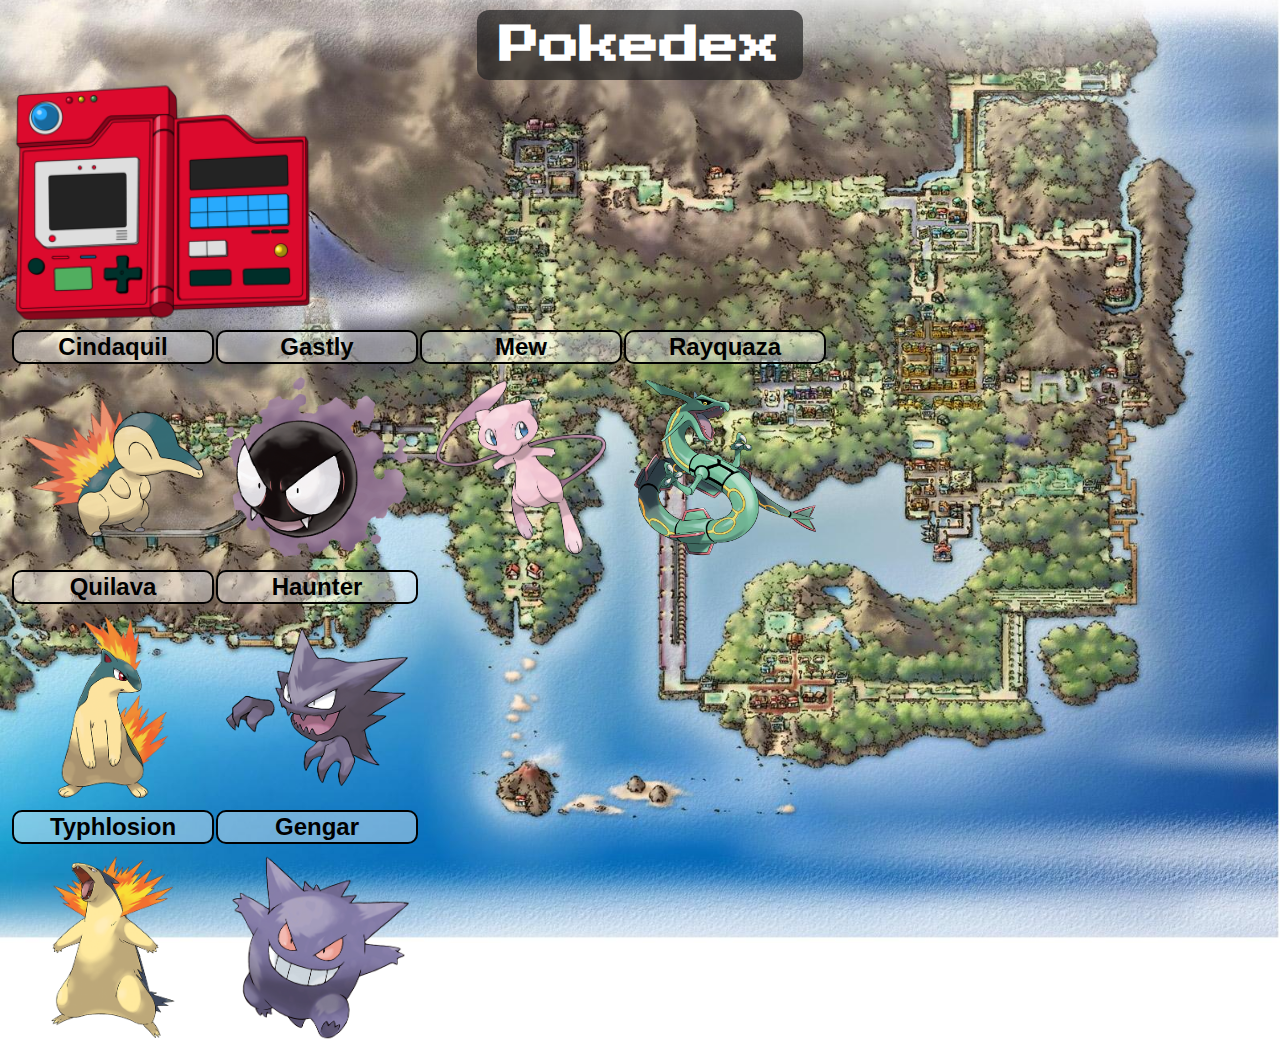
<file: index.html>
<!DOCTYPE html>
<html lang="en">
<head>
	<meta charset="UTF-8">
	<!-- indica el titulo de la pagina -->
	<title>Pokédex</title>
	<!-- indica el icono de la pagina -->
	<link rel="icon" href="img/pokeball.png">
	<!-- indica los links al tipo de letra de google fonts -->
	<link rel="preconnect" href="https://fonts.googleapis.com">
	<link rel="preconnect" href="https://fonts.gstatic.com" crossorigin>
	<link href="https://fonts.googleapis.com/css2?family=Press+Start+2P&display=swap" rel="stylesheet">
	<!-- indica el archivo de css externo -->
	<link rel="stylesheet" type="text/css" href="./estilos.css">
</head>
<body>
	<!-- div1: indica el título -->
	<div>
		<p>Pokedex</p>
	</div>
	<!-- div2: indica la imagen de la pokédex de la derecha -->
	<div>
		<img src="./img/pokedex.png" alt="Pokedex" id="img1">
	</div>
	<!-- div3: indica la tabla con el contenido de los pokemon -->
	<div>
		<table>
			<thead>
				<tr>
					<th>Cindaquil</th>
					<th>Gastly</th>
					<th>Mew</th>
					<th>Rayquaza</th>
				</tr>
			</thead>
			<tbody>
				<tr>
					<td><a href="./htmlpkmn/cindaquil/cindaquil.html"><img src="./img/cyndaquil.png"></a></td>
					<td><a href="./htmlpkmn/gastly/gastly.html"><img src="./img/gastly.png"></a></td>
					<td><a href="./htmlpkmn/mew/mew.html"><img src="./img/mew.png"></a></td>
					<td><a href="./htmlpkmn/rayquaza/rayquaza.html"><img src="./img/rayquaza.png"></a></td>
				</tr>
				<tr>
					<td class="td">Quilava</td>
					<td class="td">Haunter</td>
				</tr>
				<tr>
					<td><a href="./htmlpkmn/quilava/quilava.html"><img src="./img/quilava.png"></a></td>
					<td><a href="./htmlpkmn/haunter/haunter.html"><img src="./img/haunter.png"></a></td>
				</tr>
				<tr>
					<td class="td">Typhlosion</td>
					<td class="td">Gengar</td>
				</tr>
				<tr>
					<td><a href="./htmlpkmn/typhlosion/typhlosion.html"><img src="./img/typhlosion.png"></a></td>
					<td><a href="./htmlpkmn/gengar/gengar.html"><img src="./img/gengar.png"></a></td>
				</tr>
			</tbody>
		</table>
	</div>
</body>
</html>
</file>
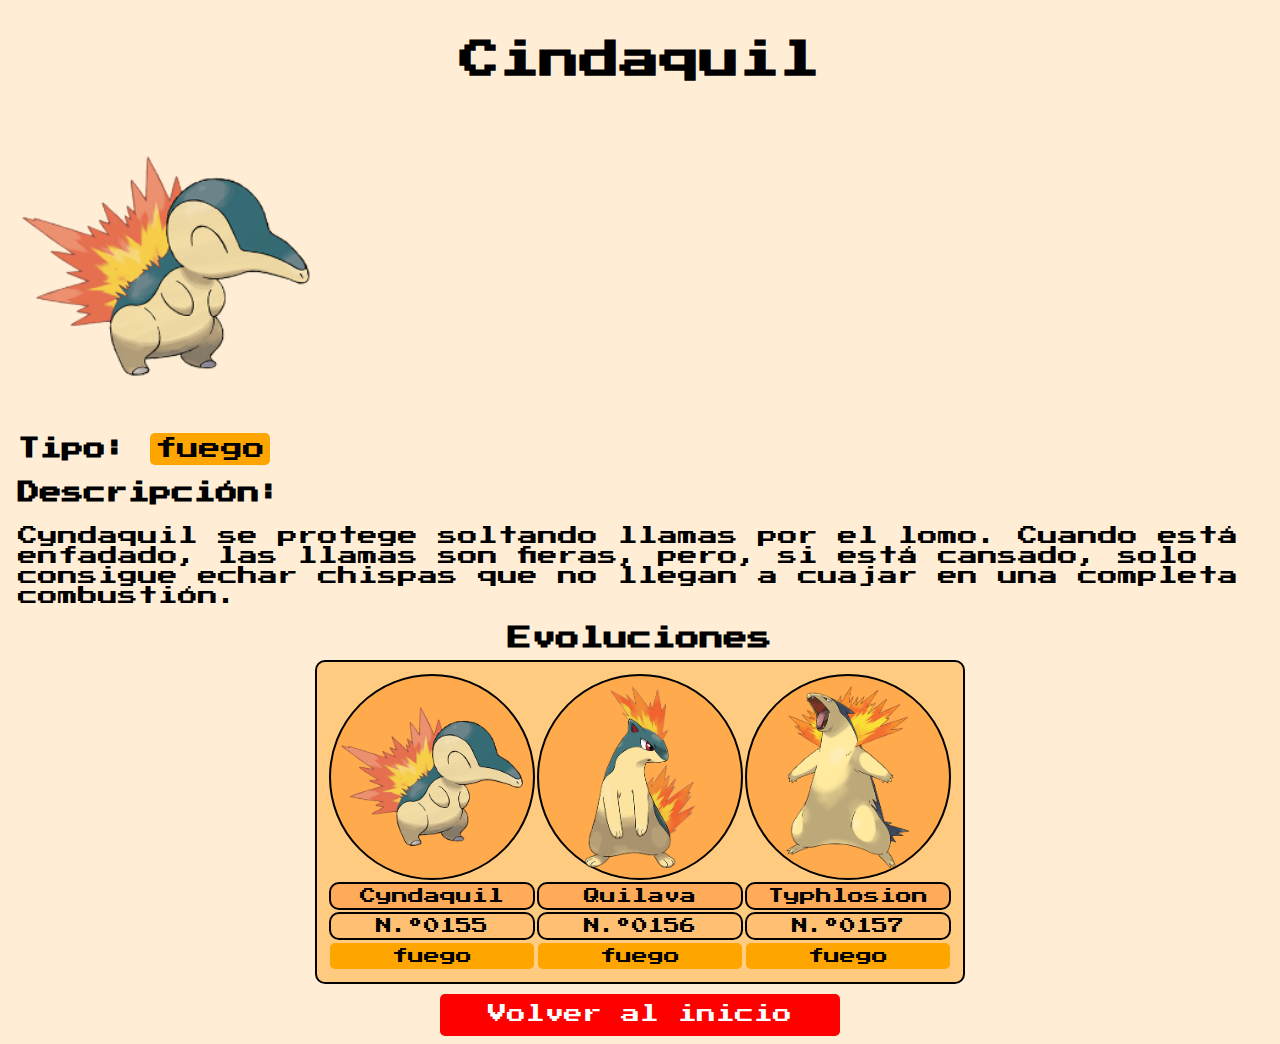
<file: htmlpkmn/cindaquil/cindaquil.html>
<!DOCTYPE html>
<html lang="en">
<head>
	<meta charset="UTF-8">
	<!-- indica el titulo de la pagina -->
	<title>Cindaquil</title>
	<!-- indica el icono de la pagina -->
	<link rel="icon" href="./../../img/pokeball.png">
	<!-- indica los links al tipo de letra de google fonts -->
	<link rel="preconnect" href="https://fonts.googleapis.com">
	<link rel="preconnect" href="https://fonts.gstatic.com" crossorigin>
	<link href="https://fonts.googleapis.com/css2?family=Press+Start+2P&display=swap" rel="stylesheet">
	<!-- indica el archivo de css externo -->
	<link rel="stylesheet" type="text/css" href="./cindaquilcss.css">
</head>
<body>
	<!-- div1: indica el título -->
	<div>
		<header class="header1">
			<p>Cindaquil</p>
		</header>
	</div>
	<!-- div2: indica la imagen de cindaquil de la derecha -->
	<div>
		<img src="./../../img/cyndaquil.png" alt="Cindaquil" id="img1">
	</div>
	<!-- div3: indica la primera descripción del pokemon (su tipo) -->
	<div class="desc1">
		<p>Tipo: <span>fuego</span></p>
		<p>Descripción:</p>
	</div>
	<!-- div3: indica segunda descripción del pokemon (descripción del pokemon según la pokedex) -->
	<div class="desc2">
		<p>Cyndaquil se protege soltando llamas por el lomo. Cuando está enfadado, las llamas son fieras, pero, si está cansado, solo consigue echar chispas que no llegan a cuajar en una completa combustión.</p>
	</div>
	<!-- div4: indica la tabla con los pokemon y sus evoluciones -->
	<div>
		<table>
			<caption>Evoluciones</caption>
			<tbody>
				<tr>
					<td class="td1"><a><img src="./../../img/cyndaquil.png"></a></td>
					<td  class="td1"><a href="./../quilava/quilava.html"><img src="./../../img/quilava.png"></a></td>
					<td  class="td1"><a href="./../typhlosion/typhlosion.html"><img src="./../../img/typhlosion.png"></a></td>
				</tr>
				<tr>
					<td class="td">Cyndaquil</td>
					<td class="td">Quilava</td>
					<td class="td">Typhlosion</td>
				</tr>
				<tr>
					<td class="td2">N.º0155</td>
					<td class="td2">N.º0156</td>
					<td class="td2">N.º0157</td>
				</tr>
				<tr>
					<td><span class="span">fuego</span></td>
					<td><span class="span">fuego</span></td>
					<td><span class="span">fuego</span></td>
				</tr>
			</tbody>
		</table>
	</div>
	<!-- div5: indica el botón para volver a la página de inicio -->
	<div>
		<button id="boton-volver"><a href="./../../index.html">Volver al inicio</a></button>
	</div>
</body>
</html>
</file>
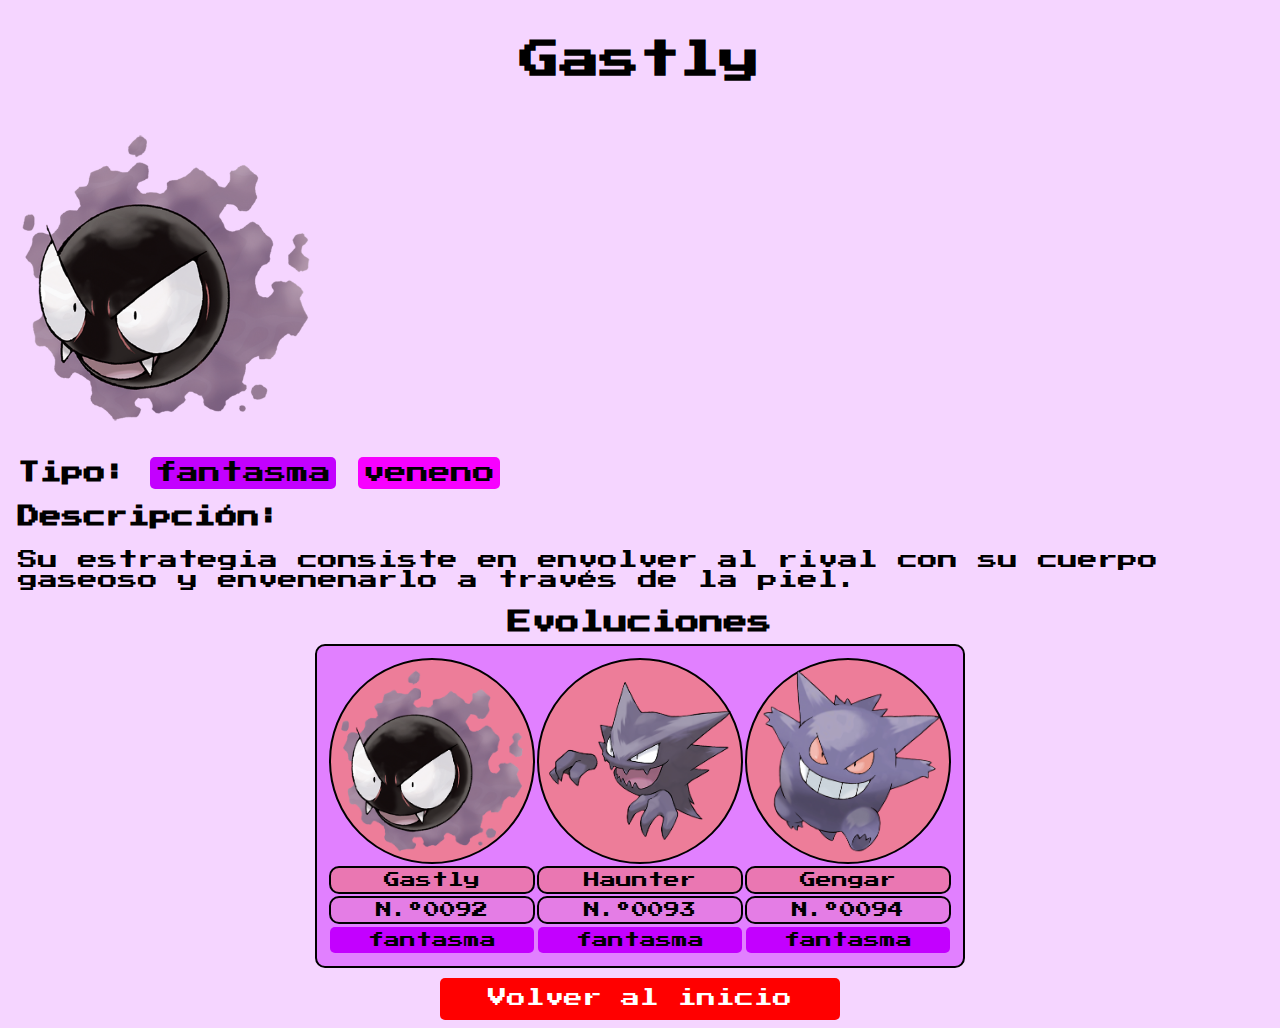
<file: htmlpkmn/gastly/gastly.html>
<!DOCTYPE html>
<html lang="en">
<head>
	<meta charset="UTF-8">
	<!-- indica el titulo de la pagina -->
	<title>Gastly</title>
	<!-- indica el icono de la pagina -->
	<link rel="icon" href="../../img/pokeball.png">
	<!-- indica los links al tipo de letra de google fonts -->
	<link rel="preconnect" href="https://fonts.googleapis.com">
	<link rel="preconnect" href="https://fonts.gstatic.com" crossorigin>
	<link href="https://fonts.googleapis.com/css2?family=Press+Start+2P&display=swap" rel="stylesheet">
	<!-- indica el archivo de css externo -->
	<link rel="stylesheet" type="text/css" href="./gastlycss.css">
</head>
<body>
	<!-- div1: indica el título -->
	<div>
		<header class="header1">
			<p>Gastly</p>
		</header>
	</div>
	<!-- div2: indica la imagen de cindaquil de la derecha -->
	<div>
		<img src="./../../img/gastly.png" alt="haunter" id="img1">
	</div>
	<!-- div3: indica la primera descripción del pokemon (su tipo) -->
	<div class="desc1">
		<p>Tipo: <span>fantasma</span> <span class="ven">veneno</span></p>
		<p>Descripción:</p>
	</div>
	<!-- div3: indica segunda descripción del pokemon (descripción del pokemon según la pokedex) -->
	<div class="desc2">
		<p>Su estrategia consiste en envolver al rival con su cuerpo gaseoso y envenenarlo a través de la piel.</p>
	</div>
	<!-- div4: indica la tabla con los pokemon y sus evoluciones -->
	<div>
		<table>
			<caption>Evoluciones</caption>
			<tbody>
				<tr>
					<td class="td1"><a><img src="./../../img/gastly.png"></a></td>
					<td  class="td1"><a href="./../haunter/haunter.html"><img src="./../../img/haunter.png"></a></td>
					<td  class="td1"><a href="./../gengar/gengar.html"><img src="./../../img/gengar.png"></a></td>
				</tr>
				<tr>
					<td class="td">Gastly</td>
					<td class="td">Haunter</td>
					<td class="td">Gengar</td>
				</tr>
				<tr>
					<td class="td2">N.º0092</td>
					<td class="td2">N.º0093</td>
					<td class="td2">N.º0094</td>
				</tr>
				<tr>
					<td><span class="span">fantasma</span></td>
					<td><span class="span">fantasma</span></td>
					<td><span class="span">fantasma</span></td>
				</tr>
			</tbody>
		</table>
	</div>
	<!-- div5: indica el botón para volver a la página de inicio -->
	<div>
		<button id="boton-volver"><a href="./../../index.html">Volver al inicio</a></button>
	</div>
</body>
</html>
</file>
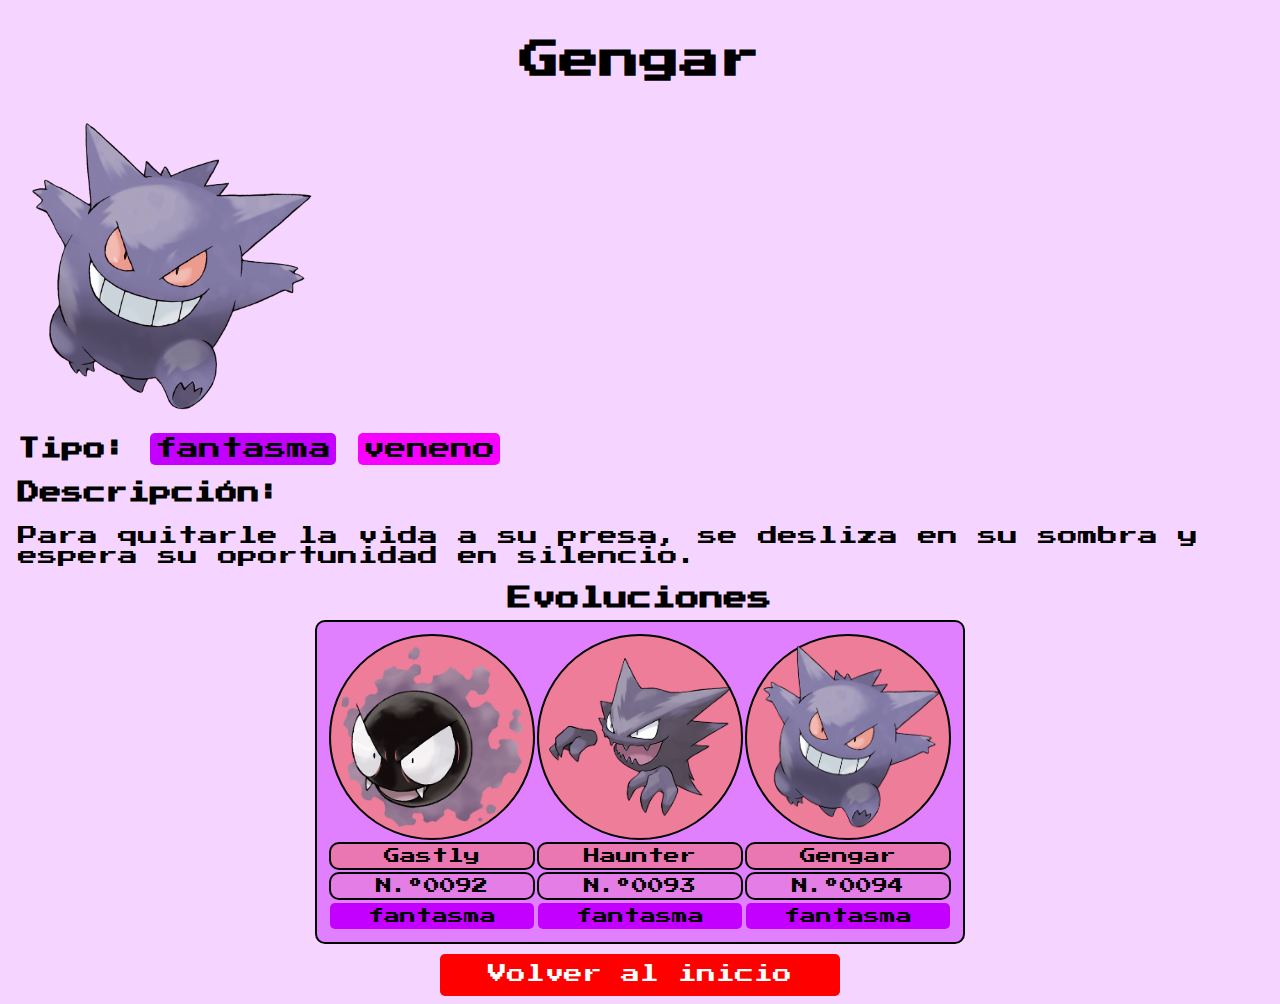
<file: htmlpkmn/gengar/gengar.html>
<!DOCTYPE html>
<html lang="en">
<head>
	<meta charset="UTF-8">
	<!-- indica el titulo de la pagina -->
	<title>Gengar</title>
	<!-- indica el icono de la pagina -->
	<link rel="icon" href="../../img/pokeball.png">
	<!-- indica los links al tipo de letra de google fonts -->
	<link rel="preconnect" href="https://fonts.googleapis.com">
	<link rel="preconnect" href="https://fonts.gstatic.com" crossorigin>
	<link href="https://fonts.googleapis.com/css2?family=Press+Start+2P&display=swap" rel="stylesheet">
	<!-- indica el archivo de css externo -->
	<link rel="stylesheet" type="text/css" href="./gengarcss.css">
</head>
<body>
	<!-- div1: indica el título -->
	<div>
		<header class="header1">
			<p>Gengar</p>
		</header>
	</div>
	<!-- div2: indica la imagen de cindaquil de la derecha -->
	<div>
		<img src="./../../img/gengar.png" alt="haunter" id="img1">
	</div>
	<!-- div3: indica la primera descripción del pokemon (su tipo) -->
	<div class="desc1">
		<p>Tipo: <span>fantasma</span> <span class="ven">veneno</span></p>
		<p>Descripción:</p>
	</div>
	<!-- div3: indica segunda descripción del pokemon (descripción del pokemon según la pokedex) -->
	<div class="desc2">
		<p>Para quitarle la vida a su presa, se desliza en su sombra y espera su oportunidad en silencio.</p>
	</div>
	<!-- div4: indica la tabla con los pokemon y sus evoluciones -->
	<div>
		<table>
			<caption>Evoluciones</caption>
			<tbody>
				<tr>
					<td class="td1"><a href="./../gastly/gastly.html"><img src="./../../img/gastly.png"></a></td>
					<td  class="td1"><a href="./../haunter/haunter.html"><img src="./../../img/haunter.png"></a></td>
					<td  class="td1"><a><img src="./../../img/gengar.png"></a></td>
				</tr>
				<tr>
					<td class="td">Gastly</td>
					<td class="td">Haunter</td>
					<td class="td">Gengar</td>
				</tr>
				<tr>
					<td class="td2">N.º0092</td>
					<td class="td2">N.º0093</td>
					<td class="td2">N.º0094</td>
				</tr>
				<tr>
					<td><span class="span">fantasma</span></td>
					<td><span class="span">fantasma</span></td>
					<td><span class="span">fantasma</span></td>
				</tr>
			</tbody>
		</table>
	</div>
	<!-- div5: indica el botón para volver a la página de inicio -->
	<div>
		<button id="boton-volver"><a href="./../../index.html">Volver al inicio</a></button>
	</div>
</body>
</html>
</file>
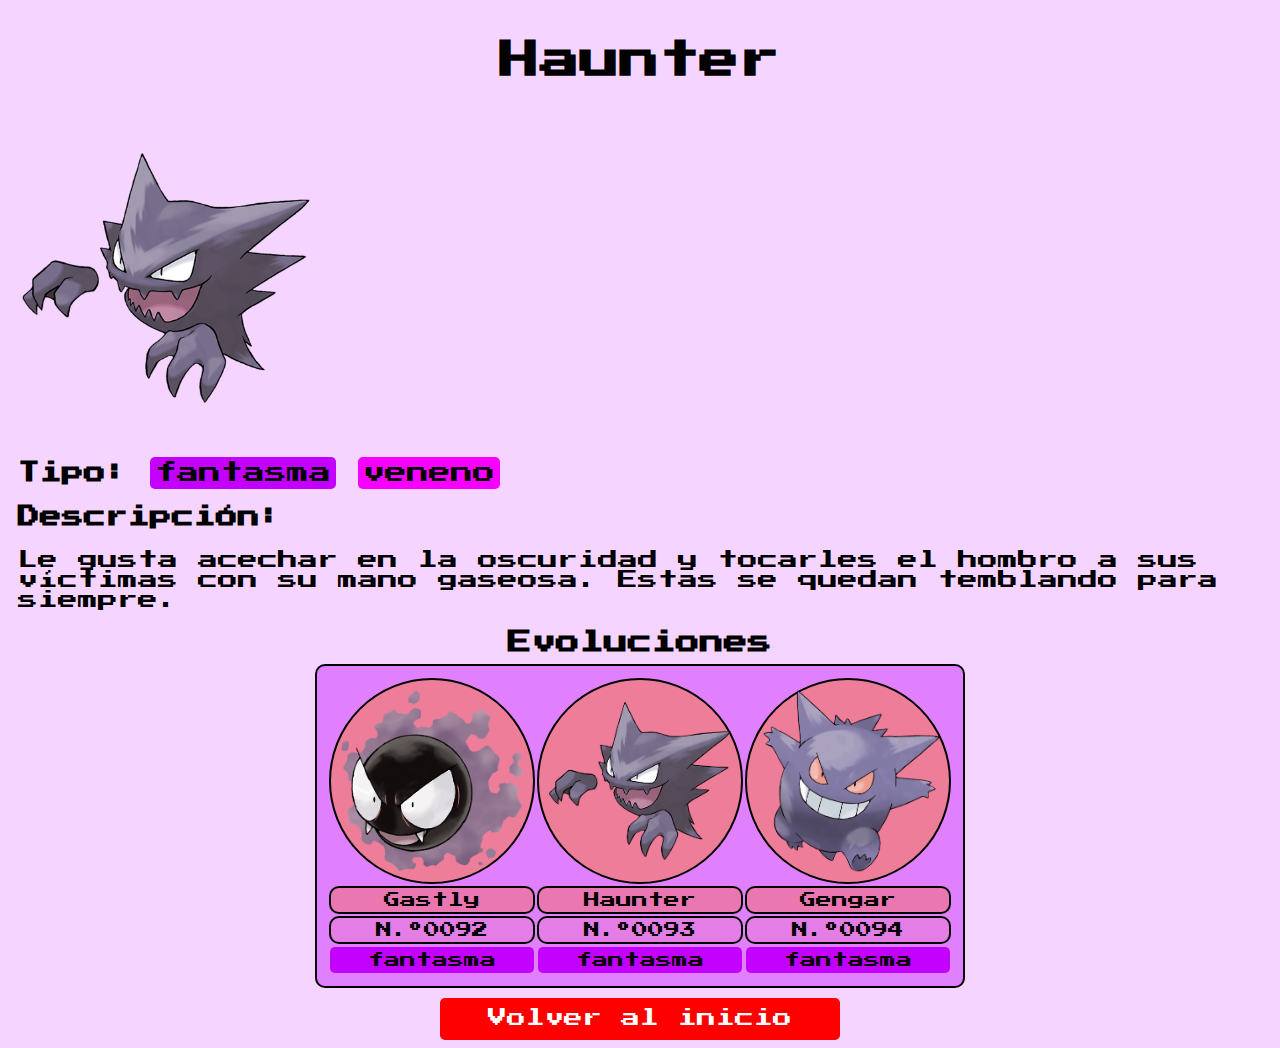
<file: htmlpkmn/haunter/haunter.html>
<!DOCTYPE html>
<html lang="en">
<head>
	<meta charset="UTF-8">
	<!-- indica el titulo de la pagina -->
	<title>Haunter</title>
	<!-- indica el icono de la pagina -->
	<link rel="icon" href="../../img/pokeball.png">
	<!-- indica los links al tipo de letra de google fonts -->
	<link rel="preconnect" href="https://fonts.googleapis.com">
	<link rel="preconnect" href="https://fonts.gstatic.com" crossorigin>
	<link href="https://fonts.googleapis.com/css2?family=Press+Start+2P&display=swap" rel="stylesheet">
	<!-- indica el archivo de css externo -->
	<link rel="stylesheet" type="text/css" href="./hauntercss.css">
</head>
<body>
	<!-- div1: indica el título -->
	<div>
		<header class="header1">
			<p>Haunter</p>
		</header>
	</div>
	<!-- div2: indica la imagen de cindaquil de la derecha -->
	<div>
		<img src="./../../img/haunter.png" alt="haunter" id="img1">
	</div>
	<!-- div3: indica la primera descripción del pokemon (su tipo) -->
	<div class="desc1">
		<p>Tipo: <span>fantasma</span> <span class="ven">veneno</span></p>
		<p>Descripción:</p>
	</div>
	<!-- div3: indica segunda descripción del pokemon (descripción del pokemon según la pokedex) -->
	<div class="desc2">
		<p>Le gusta acechar en la oscuridad y tocarles el hombro a sus víctimas con su mano gaseosa. Estas se quedan temblando para siempre.</p>
	</div>
	<!-- div4: indica la tabla con los pokemon y sus evoluciones -->
	<div>
		<table>
			<caption>Evoluciones</caption>
			<tbody>
				<tr>
					<td class="td1"><a href="./../gastly/gastly.html"><img src="./../../img/gastly.png"></a></td>
					<td  class="td1"><a><img src="./../../img/haunter.png"></a></td>
					<td  class="td1"><a href="./../../htmlpkmn/gengar/gengar.html"><img src="./../../img/gengar.png"></a></td>
				</tr>
				<tr>
					<td class="td">Gastly</td>
					<td class="td">Haunter</td>
					<td class="td">Gengar</td>
				</tr>
				<tr>
					<td class="td2">N.º0092</td>
					<td class="td2">N.º0093</td>
					<td class="td2">N.º0094</td>
				</tr>
				<tr>
					<td><span class="span">fantasma</span></td>
					<td><span class="span">fantasma</span></td>
					<td><span class="span">fantasma</span></td>
				</tr>
			</tbody>
		</table>
	</div>
	<!-- div5: indica el botón para volver a la página de inicio -->
	<div>
		<button id="boton-volver"><a href="./../../index.html">Volver al inicio</a></button>
	</div>
</body>
</html>
</file>
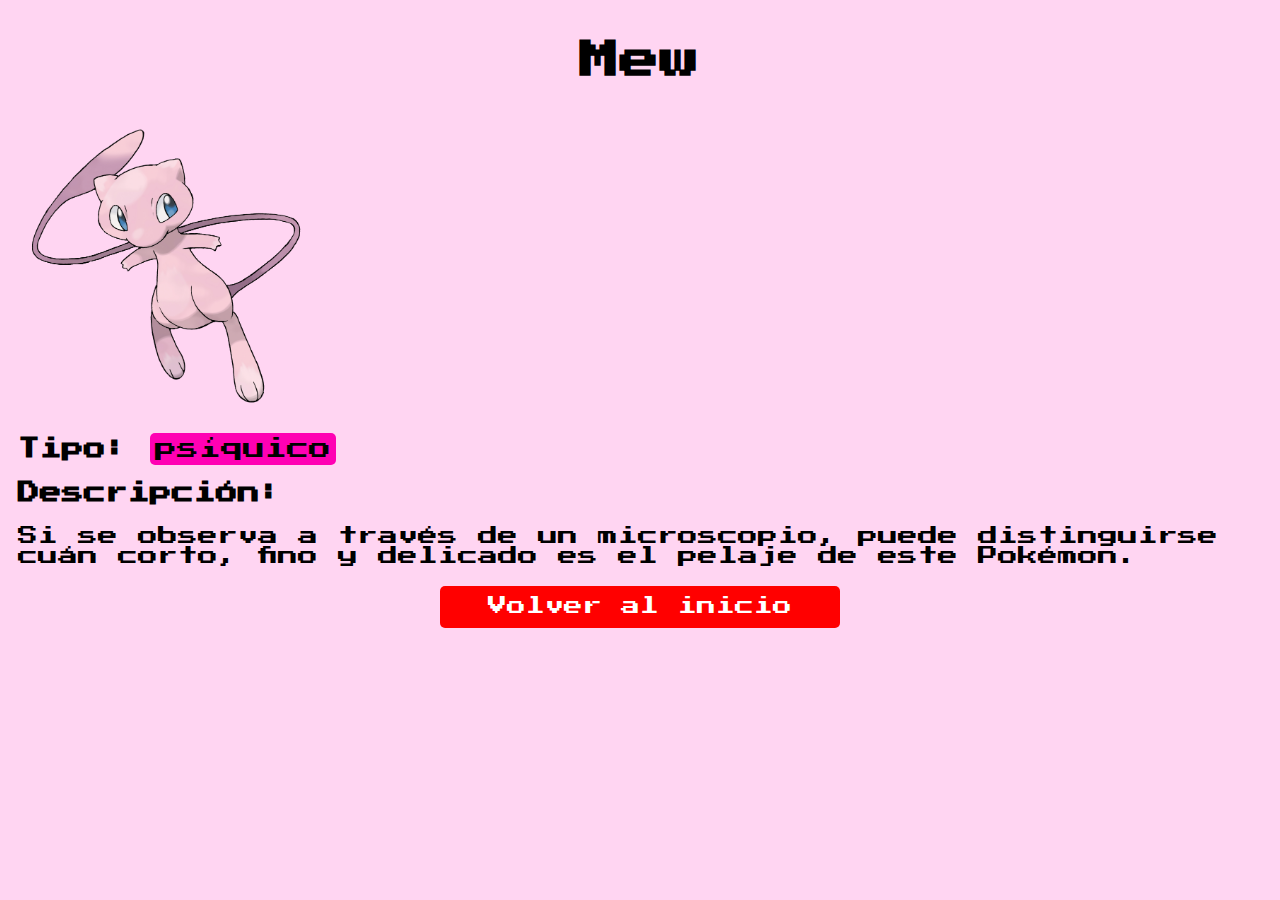
<file: htmlpkmn/mew/mew.html>
<!DOCTYPE html>
<html lang="en">
<head>
	<meta charset="UTF-8">
	<!-- indica el titulo de la pagina -->
	<title>Mew</title>
	<!-- indica el icono de la pagina -->
	<link rel="icon" href="./../../img/pokeball.png">
	<!-- indica los links al tipo de letra de google fonts -->
	<link rel="preconnect" href="https://fonts.googleapis.com">
	<link rel="preconnect" href="https://fonts.gstatic.com" crossorigin>
	<link href="https://fonts.googleapis.com/css2?family=Press+Start+2P&display=swap" rel="stylesheet">
	<!-- indica el archivo de css externo -->
	<link rel="stylesheet" type="text/css" href="./mewcss.css">
</head>
<body>
	<!-- div1: indica el título -->
	<div>
		<header class="header1">
			<p>Mew</p>
		</header>
	</div>
	<!-- div2: indica la imagen de mew de la derecha -->
	<div>
		<img src="./../../img/mew.png" alt="Mew" id="img1">
	</div>
	<!-- div3: indica la primera descripción del pokemon (su tipo) -->
	<div class="desc1">
		<p>Tipo: <span>psíquico</span></p>
		<p>Descripción:</p>
	</div>
	<!-- div3: indica segunda descripción del pokemon (descripción del pokemon según la pokedex) -->
	<div class="desc2">
		<p>Si se observa a través de un microscopio, puede distinguirse cuán corto, fino y delicado es el pelaje de este Pokémon.</p>
	</div>
	<!-- div4: indica el botón para volver a la página de inicio -->
	<div>
		<button id="boton-volver"><a href="./../../index.html">Volver al inicio</a></button>
	</div>
</body>
</html>
</file>
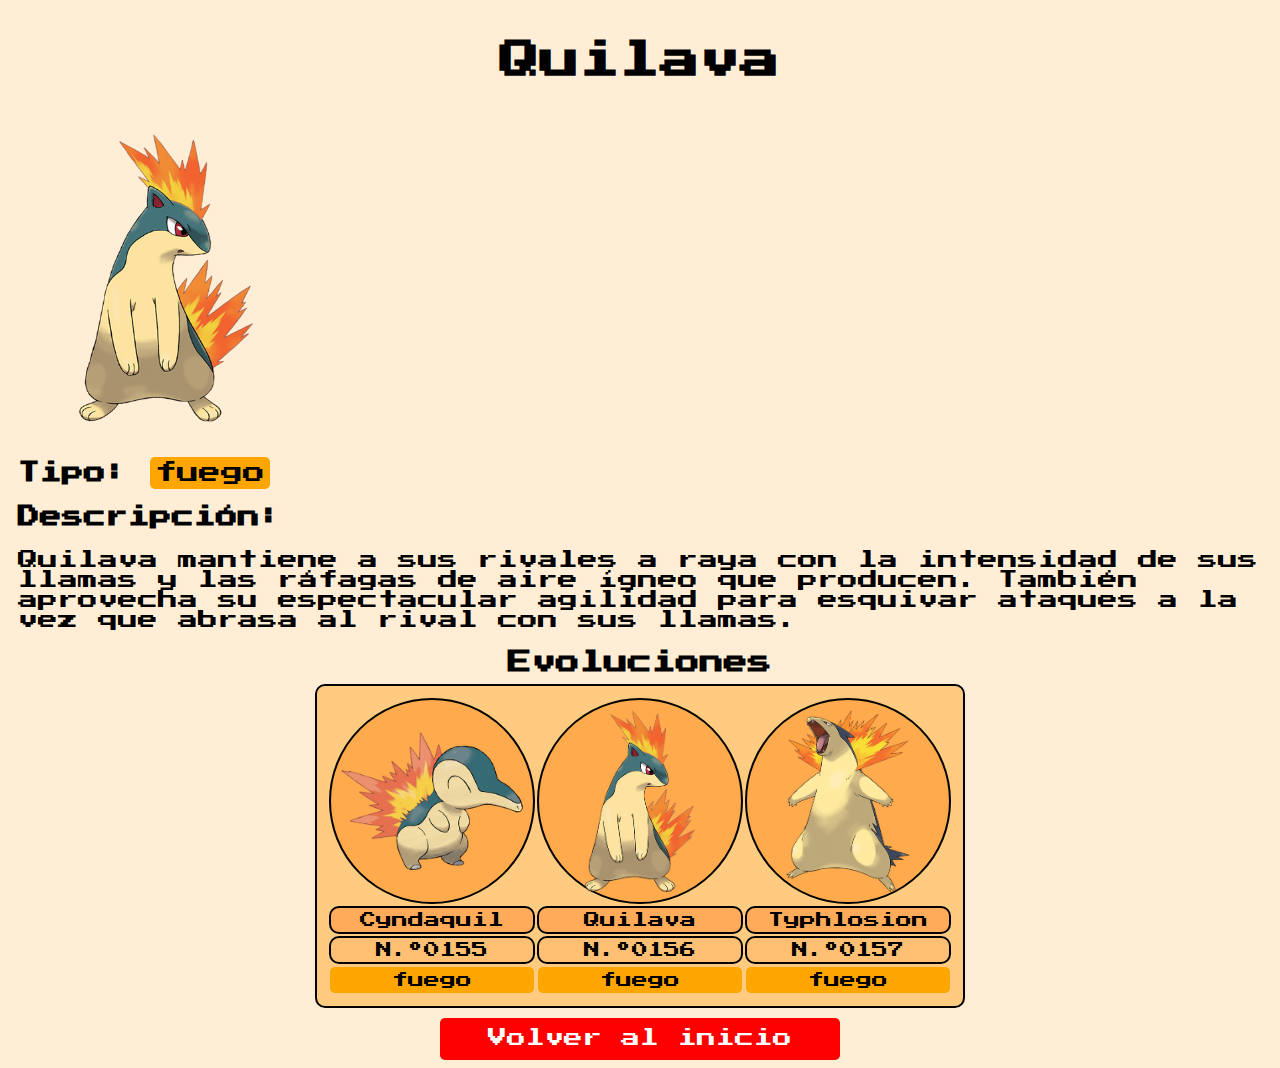
<file: htmlpkmn/quilava/quilava.html>
<!DOCTYPE html>
<html lang="en">
<head>
	<meta charset="UTF-8">
	<!-- indica el titulo de la pagina -->
	<title>Quilava</title>
	<!-- indica el icono de la pagina -->
	<link rel="icon" href="../../img/pokeball.png">
	<!-- indica los links al tipo de letra de google fonts -->
	<link rel="preconnect" href="https://fonts.googleapis.com">
	<link rel="preconnect" href="https://fonts.gstatic.com" crossorigin>
	<link href="https://fonts.googleapis.com/css2?family=Press+Start+2P&display=swap" rel="stylesheet">
	<!-- indica el archivo de css externo -->
	<link rel="stylesheet" type="text/css" href="./quilavacss.css">
</head>
<body>
	<!-- div1: indica el título -->
	<div>
		<header class="header1">
			<p>Quilava</p>
		</header>
	</div>
	<!-- div2: indica la imagen de cindaquil de la derecha -->
	<div>
		<img src="./../../img/quilava.png" alt="quilava" id="img1">
	</div>
	<!-- div3: indica la primera descripción del pokemon (su tipo) -->
	<div class="desc1">
		<p>Tipo: <span>fuego</span></p>
		<p>Descripción:</p>
	</div>
	<!-- div3: indica segunda descripción del pokemon (descripción del pokemon según la pokedex) -->
	<div class="desc2">
		<p>Quilava mantiene a sus rivales a raya con la intensidad de sus llamas y las ráfagas de aire ígneo que producen. También aprovecha su espectacular agilidad para esquivar ataques a la vez que abrasa al rival con sus llamas.</p>
	</div>
	<!-- div4: indica el botón para volver a la página de inicio -->
	<div>
		<table>
			<caption>Evoluciones</caption>
			<tbody>
				<tr>
					<td class="td1"><a href="./../../htmlpkmn/cindaquil/cindaquil.html"><img src="./../../img/cyndaquil.png"></a></td>
					<td  class="td1"><a><img src="./../../img/quilava.png"></a></td>
					<td  class="td1"><a href="./../../htmlpkmn/typhlosion/typhlosion.html"><img src="./../../img/typhlosion.png"></a></td>
				</tr>
				<tr>
					<td class="td">Cyndaquil</td>
					<td class="td">Quilava</td>
					<td class="td">Typhlosion</td>
				</tr>
				<tr>
					<td class="td2">N.º0155</td>
					<td class="td2">N.º0156</td>
					<td class="td2">N.º0157</td>
				</tr>
				<tr>
					<td><span class="span">fuego</span></td>
					<td><span class="span">fuego</span></td>
					<td><span class="span">fuego</span></td>
				</tr>
			</tbody>
		</table>
	</div>
	<div>
		<button id="boton-volver"><a href="./../../index.html">Volver al inicio</a></button>
	</div>
</body>
</html>
</file>
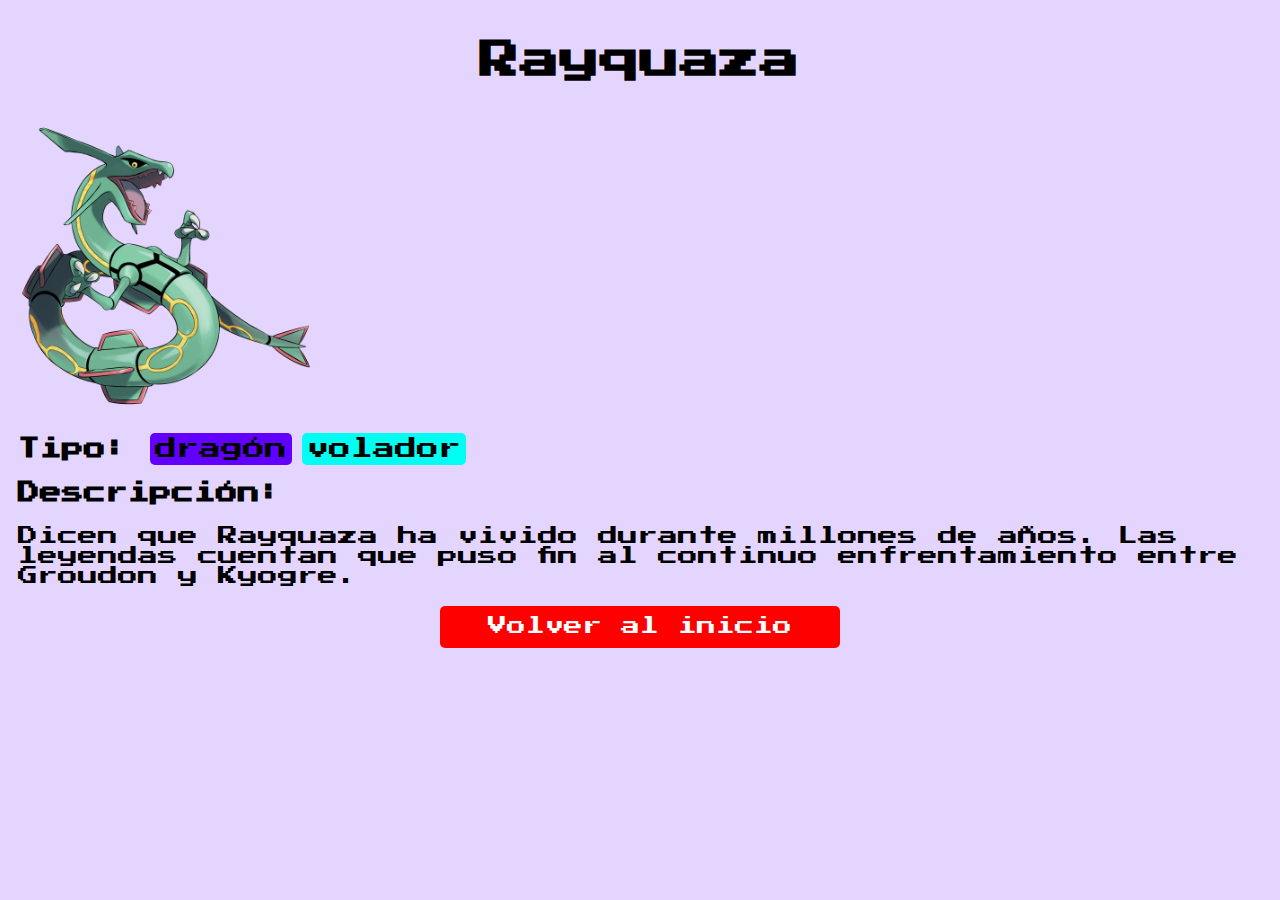
<file: htmlpkmn/rayquaza/rayquaza.html>
<!DOCTYPE html>
<html lang="en">
<head>
	<meta charset="UTF-8">
	<!-- indica el titulo de la pagina -->
	<title>rayquaza</title>
	<!-- indica el icono de la pagina -->
	<link rel="icon" href="./../../img/pokeball.png">
	<!-- indica los links al tipo de letra de google fonts -->
	<link rel="preconnect" href="https://fonts.googleapis.com">
	<link rel="preconnect" href="https://fonts.gstatic.com" crossorigin>
	<link href="https://fonts.googleapis.com/css2?family=Press+Start+2P&display=swap" rel="stylesheet">
	<!-- indica el archivo de css externo -->
	<link rel="stylesheet" type="text/css" href="./rayquazacss.css">
</head>
<body>
	<!-- div1: indica el título -->
	<div>
		<header class="header1">
			<p>Rayquaza</p>
		</header>
	</div>
	<!-- div2: indica la imagen de rayquaza de la derecha -->
	<div>
		<img src="./../../img/rayquaza.png" alt="Rayquaza" id="img1">
	</div>
	<!-- div3: indica la primera descripción del pokemon (su tipo) -->
	<div class="desc1">
		<p>Tipo: <span>dragón</span><span class="vol">volador</span></p>
		<p>Descripción:</p>
	</div>
	<!-- div3: indica segunda descripción del pokemon (descripción del pokemon según la pokedex) -->
	<div class="desc2">
		<p>Dicen que Rayquaza ha vivido durante millones de años. Las leyendas cuentan que puso fin al continuo enfrentamiento entre Groudon y Kyogre.</p>
	</div>
	<!-- div4: indica el botón para volver a la página de inicio -->
	<div>
		<button id="boton-volver"><a href="./../../index.html">Volver al inicio</a></button>
	</div>
</body>
</html>
</file>
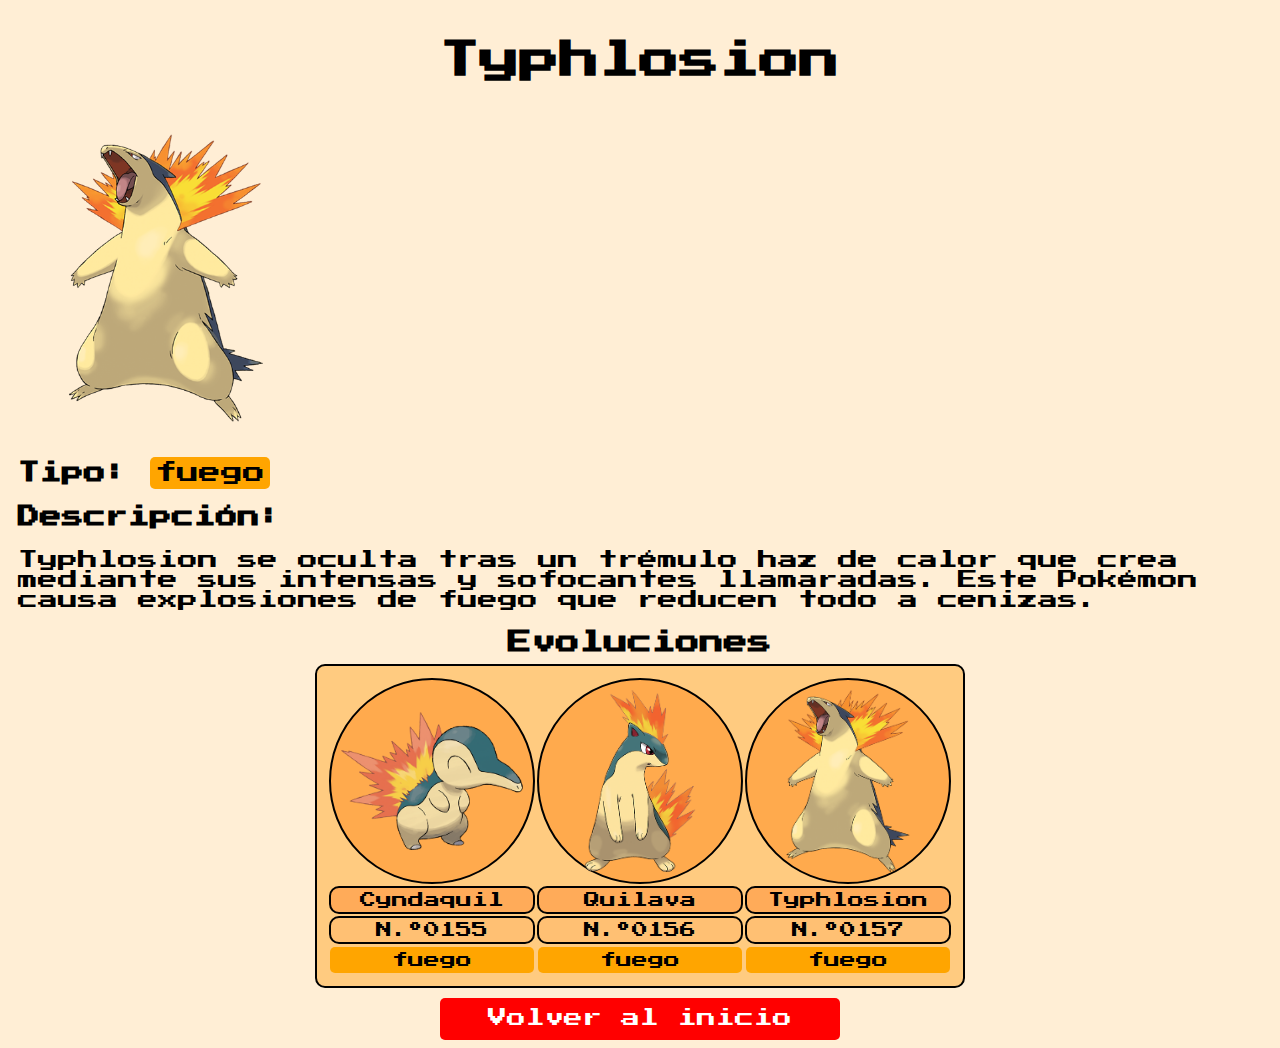
<file: htmlpkmn/typhlosion/typhlosion.html>
<!DOCTYPE html>
<html lang="en">
<head>
	<meta charset="UTF-8">
	<!-- indica el titulo de la pagina -->
	<title>Typhlosion</title>
	<!-- indica el icono de la pagina -->
	<link rel="icon" href="./../../img/pokeball.png">
	<!-- indica los links al tipo de letra de google fonts -->
	<link rel="preconnect" href="https://fonts.googleapis.com">
	<link rel="preconnect" href="https://fonts.gstatic.com" crossorigin>
	<link href="https://fonts.googleapis.com/css2?family=Press+Start+2P&display=swap" rel="stylesheet">
	<!-- indica el archivo de css externo -->
	<link rel="stylesheet" type="text/css" href="./typhlosioncss.css">
</head>
<body>
	<!-- div1: indica el título -->
	<div>
		<header class="header1">
			<p>Typhlosion</p>
		</header>
	</div>
	<!-- div2: indica la imagen de cindaquil de la derecha -->
	<div>
		<img src="./../../img/typhlosion.png" alt="typhlosion" id="img1">
	</div>
	<!-- div3: indica la primera descripción del pokemon (su tipo) -->
	<div class="desc1">
		<p>Tipo: <span>fuego</span></p>
		<p>Descripción:</p>
	</div>
	<!-- div3: indica segunda descripción del pokemon (descripción del pokemon según la pokedex) -->
	<div class="desc2">
		<p>Typhlosion se oculta tras un trémulo haz de calor que crea mediante sus intensas y sofocantes llamaradas. Este Pokémon causa explosiones de fuego que reducen todo a cenizas.</p>
	</div>
	<!-- div4: indica el botón para volver a la página de inicio -->
	<div>
		<table>
			<caption>Evoluciones</caption>
			<tbody>
				<tr>
					<td class="td1"><a href="./../cindaquil/cindaquil.html"><img src="./../../img/cyndaquil.png"></a></td>
					<td  class="td1"><a href="./../quilava/quilava.html"><img src="./../../img/quilava.png"></a></td>
					<td  class="td1"><a><img src="./../../img/typhlosion.png"></a></td>
				</tr>
				<tr>
					<td class="td">Cyndaquil</td>
					<td class="td">Quilava</td>
					<td class="td">Typhlosion</td>
				</tr>
				<tr>
					<td class="td2">N.º0155</td>
					<td class="td2">N.º0156</td>
					<td class="td2">N.º0157</td>
				</tr>
				<tr>
					<td><span class="span">fuego</span></td>
					<td><span class="span">fuego</span></td>
					<td><span class="span">fuego</span></td>
				</tr>
			</tbody>
		</table>
	</div>
	<div>
		<button id="boton-volver"><a href="./../../index.html">Volver al inicio</a></button>
	</div>
</body>
</html>
</file>
<file: estilos.css>
/* indican las media queries */
@media screen and (max-width: 700px) {
    p {
		font-size: 14px;
	}
	img {
		max-width: 150px;
	}
	a {
		font-size: 14px;
	}
}
/* indican los estilos del body */
body {
    background-image: url('./img/kanto-map.jpeg');
    background-size: cover;
    background-position: center;
    background-repeat: no-repeat;
    height: 100vh;
    margin: 0;
}
/* indican los estilos del h1 */
p {
    background-color: rgba(34, 34, 34, 0.7);
    margin-top: 10px;
    color: white;
    font-size: 40px;
	border-radius: 12px;
    padding: 0.1px;
    padding-top: 15px;
    font-weight: bold;
	text-align: center;
    width: 325px;
    height: 55px;
	margin: 10px auto 0;
    font-family: 'Press Start 2P', cursive;
}
/* indican los estilos del img1 */
#img1 {
    width: 25%;
}
/* indican los estilos de la tabla */
table {
    margin-left: 10px;
}
table td img {
    display: block;
    max-width: 200px;
}
th {
    text-decoration: none;
    color: rgb(0, 0, 0);
    font-family: 'Press Start 2P', cursive;
    font-size: 24px;
    font-family: 'Golos Text', sans-serif;
    font-weight: bold;
    text-align: center;
    border: 2px solid black;
    background-color: rgba(255, 255, 255, 0.4);
    border-radius: 10px;
}
table td {
    border: none;
}
.td {
    text-decoration: none;
    color: rgb(0, 0, 0);
    font-family: 'Press Start 2P', cursive;
    font-size: 24px;
    font-family: 'Golos Text', sans-serif;
    font-weight: bold;
    text-align: center;
    border: 2px solid black;
    background-color: rgba(255, 255, 255, 0.4);
    border-radius: 10px;
}
</file>
<file: htmlpkmn/cindaquil/cindaquilcss.css>
/* indican los estilos de body */
body {
    background-color: rgba(255, 153, 0, 0.164);
}
/* indican los estilos de span (estilos del tipo fuego) */
span {
    background-color: orange;
    padding: 5px;
    font-weight: normal;
    border-radius: 5px;
    font-family: 'Press Start 2P', cursive;
}
/* indican los estilos de la clase header1 (titulo de cindaquil) */
.header1 {
    color: black;
    font-size: 40px;
    font-weight: bold;
	text-align: center;
    font-family: 'Press Start 2P', cursive;
}
/* indican los estilos de la imagen de la derecha de cindaquil */
#img1 {
    width: 25%;
}
/* indican los estilos de la primera descripción */
.desc1 {
    color: black;
    font-size: 22px;
    font-weight: bold;
    margin-left: 10px;
    margin-bottom: 1px;
    font-family: 'Press Start 2P', cursive;
}
/* indican los estilos de la segunda descripción */
.desc2 {
    color: black;
    font-size: 20px;
    margin-left: 10px;
    font-family: 'Press Start 2P', cursive;
}
/* indican los estilos del botón de la vuelta al inicio */
button {
    background-color: red;
    border: none;
    padding: 10px;
    border-radius: 5px;
}
/* indican los estilos del botón de la vuelta al inicio */
#boton-volver {
    display: block;
    width: 400px;
    margin: 0 auto;
    text-align: center;
}
/* indican los estilos de la letra del botón de la vuelta al inicio */
a {
    color: white;
    text-decoration: none;
    font-size: 19px;
    font-family: 'Press Start 2P', cursive;
}
/* indican los estilos de la tabla */
table {
    margin: 0 auto;
    background-color: rgba(255, 150, 0, 0.4);
    border: 2px solid black;
    border-radius: 10px;
    padding: 10px;
    margin-bottom: 10px;
}
table td img {
    display: block;
    max-width: 200px;
}
th {
    text-decoration: none;
    color: rgb(0, 0, 0);
    font-family: 'Press Start 2P', cursive;
    font-size: 24px;
    font-weight: bold;
    text-align: center;
    border: 2px solid black;
    background-color: rgba(255, 255, 255, 0.4);
    border-radius: 10px;
}
.td1 {
    background-color: rgba(255, 120, 0, 0.4);
    border: 2px solid black;
    border-radius: 100%;
}
.td {
    text-decoration: none;
    color: rgb(0, 0, 0);
    font-family: 'Press Start 2P', cursive;
    font-size: 16px;
    padding: 4px;
    text-align: center;
    border: 2px solid black;
    background-color: rgba(255, 100, 0, 0.3);
    border-radius: 10px;
}
.td2 {
    text-decoration: none;
    color: rgb(0, 0, 0);
    font-family: 'Press Start 2P', cursive;
    font-size: 16px;
    padding: 4px;
    text-align: center;
    border: 2px solid black;
    background-color: rgba(255, 100, 0, 0.1);
    border-radius: 10px;
}
.td3 {
    text-decoration: none;
    color: rgb(0, 0, 0);
    font-family: 'Press Start 2P', cursive;
    font-size: 16px;
    padding: 4px;
    text-align: center;
    border: 2px solid black;
    background-color: rgba(255, 100, 0, 0.1);
}
caption {
    text-align: center;
    color: rgb(0, 0, 0);
    font-family: 'Press Start 2P', cursive;
    font-size: 24px;
    font-weight: bold;
    margin-bottom: 10px;
}
/* indican los estilos del segundo span */
.span {
    background-color: orange;
    padding: 5px;
    font-weight: normal;
    border-radius: 5px;
    font-family: 'Press Start 2P', cursive;
    display: block;
    text-align: center;
}
</file>
<file: htmlpkmn/gastly/gastlycss.css>
/* indican los estilos de body */
body {
    background-color: rgba(195, 0, 255, 0.164);
}
/* indican los estilos de span (estilos del tipo fuego) */
span {
    background-color: rgb(195, 0, 255);
    padding: 5px;
    font-weight: normal;
    border-radius: 5px;
    font-family: 'Press Start 2P', cursive;
}
/* indican los estilos de la clase header1 (titulo de cindaquil) */
.header1 {
    color: black;
    font-size: 40px;
    font-weight: bold;
	text-align: center;
    font-family: 'Press Start 2P', cursive;
}
/* indican los estilos de la imagen de la derecha de cindaquil */
#img1 {
    width: 25%;
}
/* indican los estilos de la primera descripción */
.desc1 {
    color: black;
    font-size: 22px;
    font-weight: bold;
    margin-left: 10px;
    margin-bottom: 1px;
    font-family: 'Press Start 2P', cursive;
}
/* indican los estilos de la segunda descripción */
.desc2 {
    color: black;
    font-size: 20px;
    margin-left: 10px;
    font-family: 'Press Start 2P', cursive;
}
/* indican los estilos del botón de la vuelta al inicio */
button {
    background-color: red;
    border: none;
    padding: 10px;
    border-radius: 5px;
}
/* indican los estilos del botón de la vuelta al inicio */
#boton-volver {
    display: block;
    width: 400px;
    margin: 0 auto;
    text-align: center;
}
/* indican los estilos de la letra del botón de la vuelta al inicio */
a {
    color: white;
    text-decoration: none;
    font-size: 19px;
    font-family: 'Press Start 2P', cursive;
}
/* indican los estilos de la tabla */
table {
    margin: 0 auto;
    border: 2px solid black;
    border-radius: 10px;
    padding: 10px;
    margin-bottom: 10px;
    background-color: rgba(195, 0, 255, 0.4);
}
table td img {
    display: block;
    max-width: 200px;
}
th {
    text-decoration: none;
    color: rgb(0, 0, 0);
    font-family: 'Press Start 2P', cursive;
    font-size: 24px;
    font-weight: bold;
    text-align: center;
    border: 2px solid black;
    background-color: rgba(255, 255, 255, 0.4);
    border-radius: 10px;
}
.td1 {
    background-color: rgba(255, 120, 0, 0.4);
    border: 2px solid black;
    border-radius: 100%;
}
.td {
    text-decoration: none;
    color: rgb(0, 0, 0);
    font-family: 'Press Start 2P', cursive;
    font-size: 16px;
    padding: 4px;
    text-align: center;
    border: 2px solid black;
    background-color: rgba(255, 100, 0, 0.3);
    border-radius: 10px;
}
.td2 {
    text-decoration: none;
    color: rgb(0, 0, 0);
    font-family: 'Press Start 2P', cursive;
    font-size: 16px;
    padding: 4px;
    text-align: center;
    border: 2px solid black;
    background-color: rgba(255, 100, 0, 0.1);
    border-radius: 10px;
}
.td3 {
    text-decoration: none;
    color: rgb(0, 0, 0);
    font-family: 'Press Start 2P', cursive;
    font-size: 16px;
    padding: 4px;
    text-align: center;
    border: 2px solid black;
    background-color: rgba(255, 100, 0, 0.1);
}
caption {
    text-align: center;
    color: rgb(0, 0, 0);
    font-family: 'Press Start 2P', cursive;
    font-size: 24px;
    font-weight: bold;
    margin-bottom: 10px;
}
/* indican los estilos del segundo span */
.span {
    background-color: rgb(195, 0, 255);
    padding: 5px;
    font-weight: normal;
    border-radius: 5px;
    font-family: 'Press Start 2P', cursive;
    display: block;
    text-align: center;
}
/* indican los estilos del segundo span */
.ven {
    background-color: rgb(247, 0, 255);
    padding: 5px;
    font-weight: normal;
    border-radius: 5px;
}
</file>
<file: htmlpkmn/gengar/gengarcss.css>
/* indican los estilos de body */
body {
    background-color: rgba(195, 0, 255, 0.164);
}
/* indican los estilos de span (estilos del tipo fuego) */
span {
    background-color: rgb(195, 0, 255);
    padding: 5px;
    font-weight: normal;
    border-radius: 5px;
    font-family: 'Press Start 2P', cursive;
}
/* indican los estilos de la clase header1 (titulo de cindaquil) */
.header1 {
    color: black;
    font-size: 40px;
    font-weight: bold;
	text-align: center;
    font-family: 'Press Start 2P', cursive;
}
/* indican los estilos de la imagen de la derecha de cindaquil */
#img1 {
    width: 25%;
}
/* indican los estilos de la primera descripción */
.desc1 {
    color: black;
    font-size: 22px;
    font-weight: bold;
    margin-left: 10px;
    margin-bottom: 1px;
    font-family: 'Press Start 2P', cursive;
}
/* indican los estilos de la segunda descripción */
.desc2 {
    color: black;
    font-size: 20px;
    margin-left: 10px;
    font-family: 'Press Start 2P', cursive;
}
/* indican los estilos del botón de la vuelta al inicio */
button {
    background-color: red;
    border: none;
    padding: 10px;
    border-radius: 5px;
}
/* indican los estilos del botón de la vuelta al inicio */
#boton-volver {
    display: block;
    width: 400px;
    margin: 0 auto;
    text-align: center;
}
/* indican los estilos de la letra del botón de la vuelta al inicio */
a {
    color: white;
    text-decoration: none;
    font-size: 19px;
    font-family: 'Press Start 2P', cursive;
}
/* indican los estilos de la tabla */
table {
    margin: 0 auto;
    border: 2px solid black;
    border-radius: 10px;
    padding: 10px;
    margin-bottom: 10px;
    background-color: rgba(195, 0, 255, 0.4);
}
table td img {
    display: block;
    max-width: 200px;
}
th {
    text-decoration: none;
    color: rgb(0, 0, 0);
    font-family: 'Press Start 2P', cursive;
    font-size: 24px;
    font-weight: bold;
    text-align: center;
    border: 2px solid black;
    background-color: rgba(255, 255, 255, 0.4);
    border-radius: 10px;
}
.td1 {
    background-color: rgba(255, 120, 0, 0.4);
    border: 2px solid black;
    border-radius: 100%;
}
.td {
    text-decoration: none;
    color: rgb(0, 0, 0);
    font-family: 'Press Start 2P', cursive;
    font-size: 16px;
    padding: 4px;
    text-align: center;
    border: 2px solid black;
    background-color: rgba(255, 100, 0, 0.3);
    border-radius: 10px;
}
.td2 {
    text-decoration: none;
    color: rgb(0, 0, 0);
    font-family: 'Press Start 2P', cursive;
    font-size: 16px;
    padding: 4px;
    text-align: center;
    border: 2px solid black;
    background-color: rgba(255, 100, 0, 0.1);
    border-radius: 10px;
}
.td3 {
    text-decoration: none;
    color: rgb(0, 0, 0);
    font-family: 'Press Start 2P', cursive;
    font-size: 16px;
    padding: 4px;
    text-align: center;
    border: 2px solid black;
    background-color: rgba(255, 100, 0, 0.1);
}
caption {
    text-align: center;
    color: rgb(0, 0, 0);
    font-family: 'Press Start 2P', cursive;
    font-size: 24px;
    font-weight: bold;
    margin-bottom: 10px;
}
/* indican los estilos del segundo span */
.span {
    background-color: rgb(195, 0, 255);
    padding: 5px;
    font-weight: normal;
    border-radius: 5px;
    font-family: 'Press Start 2P', cursive;
    display: block;
    text-align: center;
}
/* indican los estilos del segundo span */
.ven {
    background-color: rgb(247, 0, 255);
    padding: 5px;
    font-weight: normal;
    border-radius: 5px;
}
</file>
<file: htmlpkmn/haunter/hauntercss.css>
/* indican los estilos de body */
body {
    background-color: rgba(195, 0, 255, 0.164);
}
/* indican los estilos de span (estilos del tipo fuego) */
span {
    background-color: rgb(195, 0, 255);
    padding: 5px;
    font-weight: normal;
    border-radius: 5px;
    font-family: 'Press Start 2P', cursive;
}
/* indican los estilos de la clase header1 (titulo de cindaquil) */
.header1 {
    color: black;
    font-size: 40px;
    font-weight: bold;
	text-align: center;
    font-family: 'Press Start 2P', cursive;
}
/* indican los estilos de la imagen de la derecha de cindaquil */
#img1 {
    width: 25%;
}
/* indican los estilos de la primera descripción */
.desc1 {
    color: black;
    font-size: 22px;
    font-weight: bold;
    margin-left: 10px;
    margin-bottom: 1px;
    font-family: 'Press Start 2P', cursive;
}
/* indican los estilos de la segunda descripción */
.desc2 {
    color: black;
    font-size: 20px;
    margin-left: 10px;
    font-family: 'Press Start 2P', cursive;
}
/* indican los estilos del botón de la vuelta al inicio */
button {
    background-color: red;
    border: none;
    padding: 10px;
    border-radius: 5px;
}
/* indican los estilos del botón de la vuelta al inicio */
#boton-volver {
    display: block;
    width: 400px;
    margin: 0 auto;
    text-align: center;
}
/* indican los estilos de la letra del botón de la vuelta al inicio */
a {
    color: white;
    text-decoration: none;
    font-size: 19px;
    font-family: 'Press Start 2P', cursive;
}
/* indican los estilos de la tabla */
table {
    margin: 0 auto;
    border: 2px solid black;
    border-radius: 10px;
    padding: 10px;
    margin-bottom: 10px;
    background-color: rgba(195, 0, 255, 0.4);
}
table td img {
    display: block;
    max-width: 200px;
}
th {
    text-decoration: none;
    color: rgb(0, 0, 0);
    font-family: 'Press Start 2P', cursive;
    font-size: 24px;
    font-weight: bold;
    text-align: center;
    border: 2px solid black;
    background-color: rgba(255, 255, 255, 0.4);
    border-radius: 10px;
}
.td1 {
    background-color: rgba(255, 120, 0, 0.4);
    border: 2px solid black;
    border-radius: 100%;
}
.td {
    text-decoration: none;
    color: rgb(0, 0, 0);
    font-family: 'Press Start 2P', cursive;
    font-size: 16px;
    padding: 4px;
    text-align: center;
    border: 2px solid black;
    background-color: rgba(255, 100, 0, 0.3);
    border-radius: 10px;
}
.td2 {
    text-decoration: none;
    color: rgb(0, 0, 0);
    font-family: 'Press Start 2P', cursive;
    font-size: 16px;
    padding: 4px;
    text-align: center;
    border: 2px solid black;
    background-color: rgba(255, 100, 0, 0.1);
    border-radius: 10px;
}
.td3 {
    text-decoration: none;
    color: rgb(0, 0, 0);
    font-family: 'Press Start 2P', cursive;
    font-size: 16px;
    padding: 4px;
    text-align: center;
    border: 2px solid black;
    background-color: rgba(255, 100, 0, 0.1);
}
caption {
    text-align: center;
    color: rgb(0, 0, 0);
    font-family: 'Press Start 2P', cursive;
    font-size: 24px;
    font-weight: bold;
    margin-bottom: 10px;
}
/* indican los estilos del segundo span */
.span {
    background-color: rgb(195, 0, 255);
    padding: 5px;
    font-weight: normal;
    border-radius: 5px;
    font-family: 'Press Start 2P', cursive;
    display: block;
    text-align: center;
}
/* indican los estilos del segundo span */
.ven {
    background-color: rgb(247, 0, 255);
    padding: 5px;
    font-weight: normal;
    border-radius: 5px;
}
</file>
<file: htmlpkmn/mew/mewcss.css>
/* indican los estilos de body */
body {
    background-color: rgba(255, 0, 179, 0.164);
}
/* indican los estilos de span (estilos del tipo psíquico) */
span {
    background-color: rgb(255, 0, 179);
    padding: 5px;
    font-weight: normal;
    border-radius: 5px;
}
/* indican los estilos de la clase header1 (titulo de mew) */
.header1 {
    color: black;
    font-size: 40px;
    font-weight: bold;
	text-align: center;
    font-family: 'Press Start 2P', cursive;
}
/* indican los estilos de la imagen de la derecha de mew */
#img1 {
    width: 25%;
}
/* indican los estilos de la primera descripción */
.desc1 {
    color: black;
    font-size: 22px;
    font-weight: bold;
    margin-left: 10px;
    margin-bottom: 1px;
    font-family: 'Press Start 2P', cursive;
}
/* indican los estilos de la segunda descripción */
.desc2 {
    color: black;
    font-size: 20px;
    margin-left: 10px;
    font-family: 'Press Start 2P', cursive;
}
/* indican los estilos del botón de la vuelta al inicio */
button {
    background-color: red;
    border: none;
    padding: 10px;
    border-radius: 5px;
}
/* indican los estilos del botón de la vuelta al inicio */
#boton-volver {
    display: block;
    width: 400px;
    margin: 0 auto;
    text-align: center;
}
/* indican los estilos de la letra del botón de la vuelta al inicio */
a {
    color: white;
    text-decoration: none;
    font-size: 19px;
    font-family: 'Press Start 2P', cursive;
}
</file>
<file: htmlpkmn/quilava/quilavacss.css>
/* indican los estilos de body */
body {
    background-color: rgba(255, 153, 0, 0.164);
}
/* indican los estilos de span (estilos del tipo fuego) */
span {
    background-color: orange;
    padding: 5px;
    font-weight: normal;
    border-radius: 5px;
    font-family: 'Press Start 2P', cursive;
}
/* indican los estilos de la clase header1 (titulo de cindaquil) */
.header1 {
    color: black;
    font-size: 40px;
    font-weight: bold;
	text-align: center;
    font-family: 'Press Start 2P', cursive;
}
/* indican los estilos de la imagen de la derecha de cindaquil */
#img1 {
    width: 25%;
}
/* indican los estilos de la primera descripción */
.desc1 {
    color: black;
    font-size: 22px;
    font-weight: bold;
    margin-left: 10px;
    margin-bottom: 1px;
    font-family: 'Press Start 2P', cursive;
}
/* indican los estilos de la segunda descripción */
.desc2 {
    color: black;
    font-size: 20px;
    margin-left: 10px;
    font-family: 'Press Start 2P', cursive;
}
/* indican los estilos del botón de la vuelta al inicio */
button {
    background-color: red;
    border: none;
    padding: 10px;
    border-radius: 5px;
}
/* indican los estilos del botón de la vuelta al inicio */
#boton-volver {
    display: block;
    width: 400px;
    margin: 0 auto;
    text-align: center;
}
/* indican los estilos de la letra del botón de la vuelta al inicio */
a {
    color: white;
    text-decoration: none;
    font-size: 19px;
    font-family: 'Press Start 2P', cursive;
}
/* indican los estilos de la tabla */
table {
    margin: 0 auto;
    border: 2px solid black;
    border-radius: 10px;
    padding: 10px;
    margin-bottom: 10px;
    background-color: rgba(255, 150, 0, 0.4);
}
table td img {
    display: block;
    max-width: 200px;
}
th {
    text-decoration: none;
    color: rgb(0, 0, 0);
    font-family: 'Press Start 2P', cursive;
    font-size: 24px;
    font-weight: bold;
    text-align: center;
    border: 2px solid black;
    background-color: rgba(255, 255, 255, 0.4);
    border-radius: 10px;
}
.td1 {
    background-color: rgba(255, 120, 0, 0.4);
    border: 2px solid black;
    border-radius: 100%;
}
.td {
    text-decoration: none;
    color: rgb(0, 0, 0);
    font-family: 'Press Start 2P', cursive;
    font-size: 16px;
    padding: 4px;
    text-align: center;
    border: 2px solid black;
    background-color: rgba(255, 100, 0, 0.3);
    border-radius: 10px;
}
.td2 {
    text-decoration: none;
    color: rgb(0, 0, 0);
    font-family: 'Press Start 2P', cursive;
    font-size: 16px;
    padding: 4px;
    text-align: center;
    border: 2px solid black;
    background-color: rgba(255, 100, 0, 0.1);
    border-radius: 10px;
}
.td3 {
    text-decoration: none;
    color: rgb(0, 0, 0);
    font-family: 'Press Start 2P', cursive;
    font-size: 16px;
    padding: 4px;
    text-align: center;
    border: 2px solid black;
    background-color: rgba(255, 100, 0, 0.1);
}
caption {
    text-align: center;
    color: rgb(0, 0, 0);
    font-family: 'Press Start 2P', cursive;
    font-size: 24px;
    font-weight: bold;
    margin-bottom: 10px;
}
.span {
    background-color: orange;
    padding: 5px;
    font-weight: normal;
    border-radius: 5px;
    font-family: 'Press Start 2P', cursive;
    display: block;
    text-align: center;
}
</file>
<file: htmlpkmn/rayquaza/rayquazacss.css>
/* indican los estilos de body */
body {
    background-color: rgba(89, 0, 255, 0.164);
}
/* indican los estilos de span (estilos del primer tipo- dragón) */
span {
    background-color: rgb(98, 0, 255);
    padding: 5px;
    font-weight: normal;
    border-radius: 5px;
    margin-right: 10px;
}
/* indican los estilos de span (estilos del segundo tipo- volador) */
.vol {
    background-color: rgb(0, 255, 242);
    padding: 5px;
    font-weight: normal;
    border-radius: 5px;
}
/* indican los estilos de la clase header1 (titulo de rayquaza) */
.header1 {
    color: black;
    font-size: 40px;
    font-weight: bold;
	text-align: center;
    font-family: 'Press Start 2P', cursive;
}
/* indican los estilos de la imagen de la derecha de rayquaza */
#img1 {
    width: 25%;
}
/* indican los estilos de la primera descripción */
.desc1 {
    color: black;
    font-size: 22px;
    font-weight: bold;
    margin-left: 10px;
    margin-bottom: 1px;
    font-family: 'Press Start 2P', cursive;
}
/* indican los estilos de la segunda descripción */
.desc2 {
    color: black;
    font-size: 20px;
    margin-left: 10px;
    font-family: 'Press Start 2P', cursive;
}
/* indican los estilos del botón de la vuelta al inicio */
button {
    background-color: red;
    border: none;
    padding: 10px;
    border-radius: 5px;
}
/* indican los estilos del botón de la vuelta al inicio */
#boton-volver {
    display: block;
    width: 400px;
    margin: 0 auto;
    text-align: center;
}
/* indican los estilos de la letra del botón de la vuelta al inicio */
a {
    color: white;
    text-decoration: none;
    font-size: 19px;
    font-family: 'Press Start 2P', cursive;
}
</file>
<file: htmlpkmn/typhlosion/typhlosioncss.css>
/* indican los estilos de body */
body {
    background-color: rgba(255, 153, 0, 0.164);
}
/* indican los estilos de span (estilos del tipo fuego) */
span {
    background-color: orange;
    padding: 5px;
    font-weight: normal;
    border-radius: 5px;
    font-family: 'Press Start 2P', cursive;
}
/* indican los estilos de la clase header1 (titulo de cindaquil) */
.header1 {
    color: black;
    font-size: 40px;
    font-weight: bold;
	text-align: center;
    font-family: 'Press Start 2P', cursive;
}
/* indican los estilos de la imagen de la derecha de cindaquil */
#img1 {
    width: 25%;
}
/* indican los estilos de la primera descripción */
.desc1 {
    color: black;
    font-size: 22px;
    font-weight: bold;
    margin-left: 10px;
    margin-bottom: 1px;
    font-family: 'Press Start 2P', cursive;
}
/* indican los estilos de la segunda descripción */
.desc2 {
    color: black;
    font-size: 20px;
    margin-left: 10px;
    font-family: 'Press Start 2P', cursive;
}
/* indican los estilos del botón de la vuelta al inicio */
button {
    background-color: red;
    border: none;
    padding: 10px;
    border-radius: 5px;
}
/* indican los estilos del botón de la vuelta al inicio */
#boton-volver {
    display: block;
    width: 400px;
    margin: 0 auto;
    text-align: center;
}
/* indican los estilos de la letra del botón de la vuelta al inicio */
a {
    color: white;
    text-decoration: none;
    font-size: 19px;
    font-family: 'Press Start 2P', cursive;
}
/* indican los estilos de la tabla */
table {
    margin: 0 auto;
    border: 2px solid black;
    border-radius: 10px;
    padding: 10px;
    margin-bottom: 10px;
    background-color: rgba(255, 150, 0, 0.4);
}
table td img {
    display: block;
    max-width: 200px;
}
th {
    text-decoration: none;
    color: rgb(0, 0, 0);
    font-family: 'Press Start 2P', cursive;
    font-size: 24px;
    font-weight: bold;
    text-align: center;
    border: 2px solid black;
    background-color: rgba(255, 255, 255, 0.4);
    border-radius: 10px;
}
.td1 {
    background-color: rgba(255, 120, 0, 0.4);
    border: 2px solid black;
    border-radius: 100%;
}
.td {
    text-decoration: none;
    color: rgb(0, 0, 0);
    font-family: 'Press Start 2P', cursive;
    font-size: 16px;
    padding: 4px;
    text-align: center;
    border: 2px solid black;
    background-color: rgba(255, 100, 0, 0.3);
    border-radius: 10px;
}
.td2 {
    text-decoration: none;
    color: rgb(0, 0, 0);
    font-family: 'Press Start 2P', cursive;
    font-size: 16px;
    padding: 4px;
    text-align: center;
    border: 2px solid black;
    background-color: rgba(255, 100, 0, 0.1);
    border-radius: 10px;
}
.td3 {
    text-decoration: none;
    color: rgb(0, 0, 0);
    font-family: 'Press Start 2P', cursive;
    font-size: 16px;
    padding: 4px;
    text-align: center;
    border: 2px solid black;
    background-color: rgba(255, 100, 0, 0.1);
}
caption {
    text-align: center;
    color: rgb(0, 0, 0);
    font-family: 'Press Start 2P', cursive;
    font-size: 24px;
    font-weight: bold;
    margin-bottom: 10px;
}
.span {
    background-color: orange;
    padding: 5px;
    font-weight: normal;
    border-radius: 5px;
    font-family: 'Press Start 2P', cursive;
    display: block;
    text-align: center;
}
</file>
